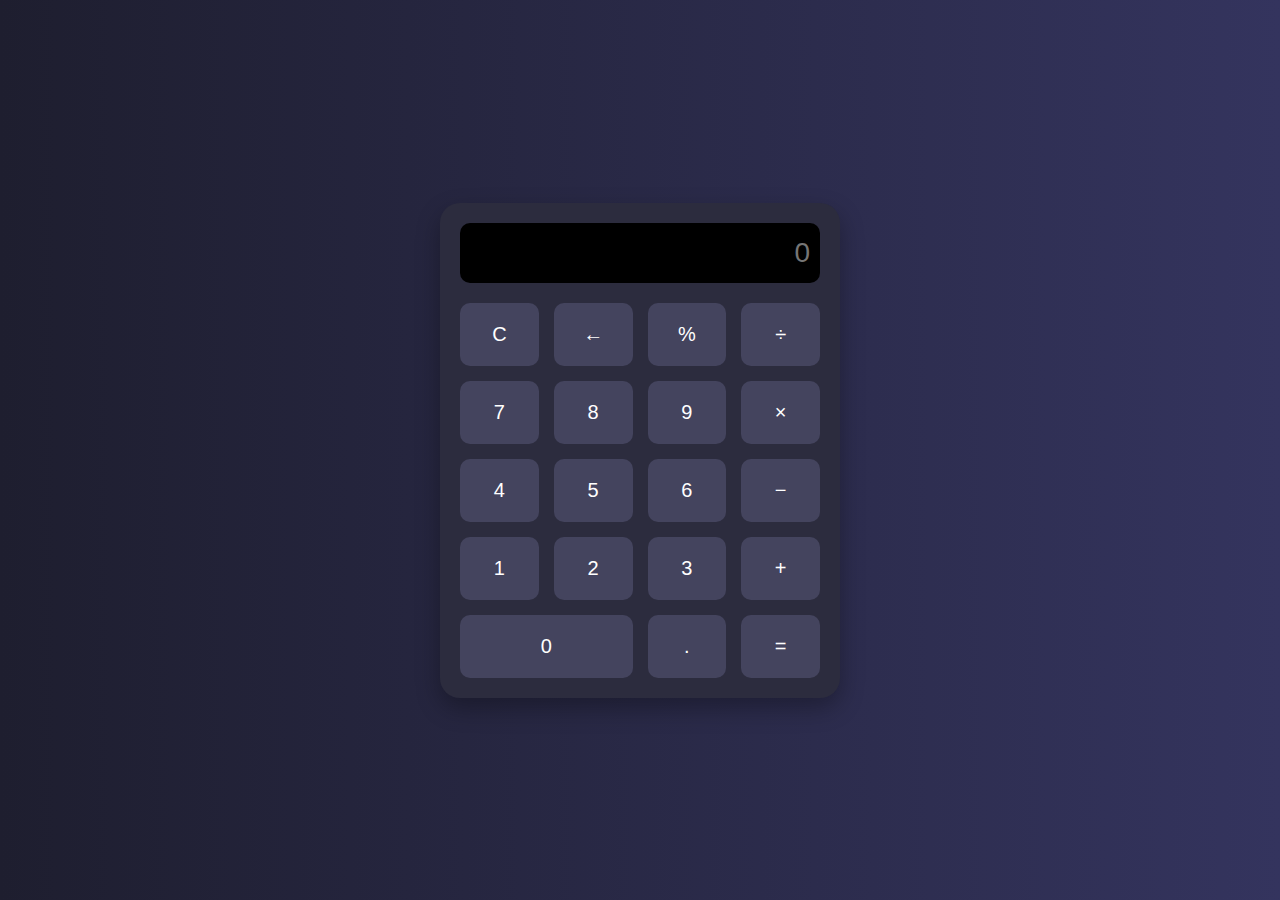
<file: calculator/index.html>
<!DOCTYPE html>
<html lang="en">
<head>
  <meta charset="UTF-8" />
  <meta name="viewport" content="width=device-width, initial-scale=1.0"/>
  <title>Calculator</title>
  <link rel="stylesheet" href="style.css" />
</head>
<body>
  <div class="calculator">
    <input type="text" id="display" class="display" placeholder="0" disabled />

    <div class="buttons">
      <button onclick="clearDisplay()">C</button>
      <button onclick="deleteLast()">←</button>
      <button onclick="append('%')">%</button>
      <button onclick="append('/')">÷</button>

      <button onclick="append('7')">7</button>
      <button onclick="append('8')">8</button>
      <button onclick="append('9')">9</button>
      <button onclick="append('*')">×</button>

      <button onclick="append('4')">4</button>
      <button onclick="append('5')">5</button>
      <button onclick="append('6')">6</button>
      <button onclick="append('-')">−</button>

      <button onclick="append('1')">1</button>
      <button onclick="append('2')">2</button>
      <button onclick="append('3')">3</button>
      <button onclick="append('+')">+</button>

      <button onclick="append('0')" class="zero">0</button>
      <button onclick="append('.')">.</button>
      <button onclick="calculate()">=</button>
    </div>
  </div>

  <script src="script.js"></script>
</body>
</html>
</file>
<file: calculator/style.css>
* {
  margin: 0;
  padding: 0;
  box-sizing: border-box;
}

body {
  font-family: 'Segoe UI', sans-serif;
  background: linear-gradient(to right, #1e1e2f, #34345e);
  height: 100vh;
  display: flex;
  justify-content: center;
  align-items: center;
  padding: 20px;
}

.calculator {
  background: #2c2c3e;
  padding: 20px;
  border-radius: 20px;
  box-shadow: 0 10px 25px rgba(0, 0, 0, 0.3);
  max-width: 400px;
  width: 100%;
}

.display {
  width: 100%;
  height: 60px;
  background: #000000;
  color: #ffffff;
  font-size: 28px;
  padding: 10px;
  border-radius: 10px;
  margin-bottom: 20px;
  border: none;
  text-align: right;
}

.buttons {
  display: grid;
  grid-template-columns: repeat(4, 1fr);
  gap: 15px;
}

button {
  padding: 20px;
  font-size: 20px;
  background-color: #44445e;
  color: #fff;
  border: none;
  border-radius: 10px;
  cursor: pointer;
  transition: background 0.3s ease;
}

button:hover {
  background-color: #5e5e7a;
}

button:active {
  background-color: #7a7aa0;
}

.zero {
  grid-column: span 2;
}
</file>
